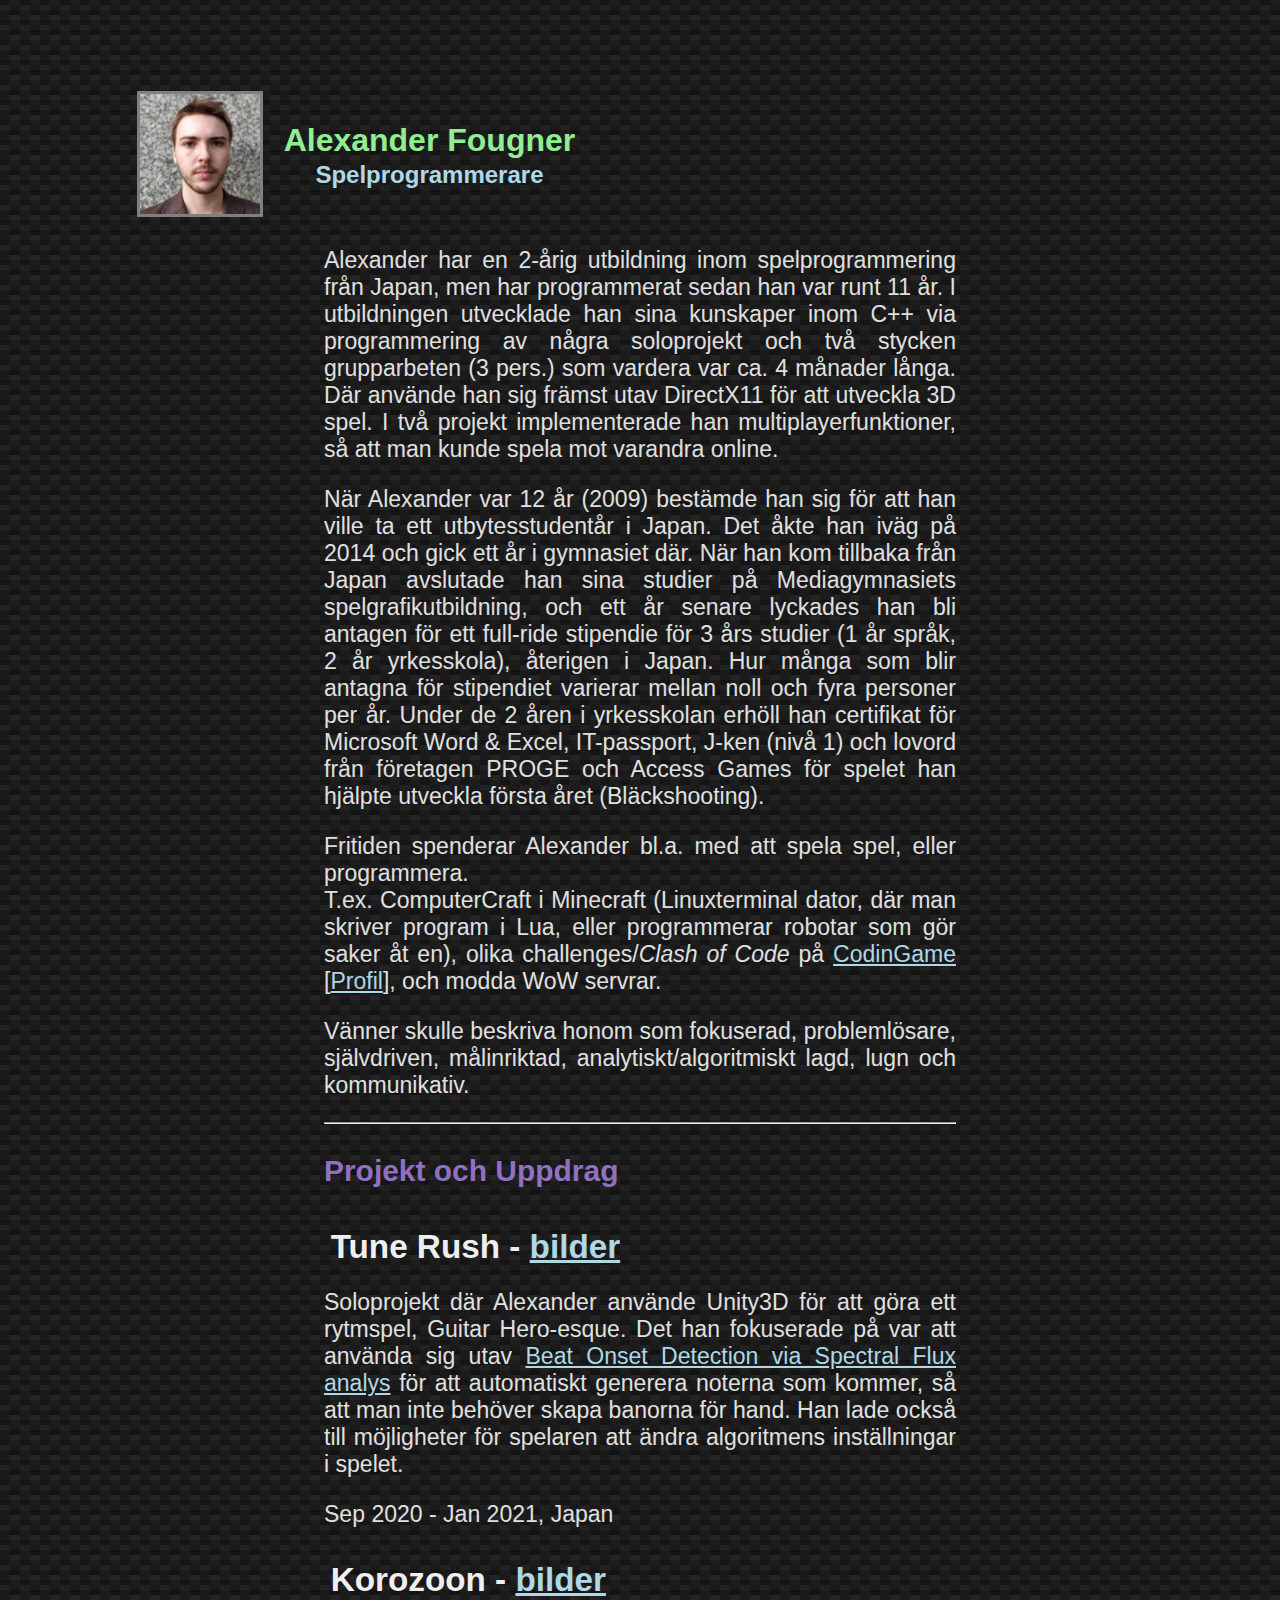
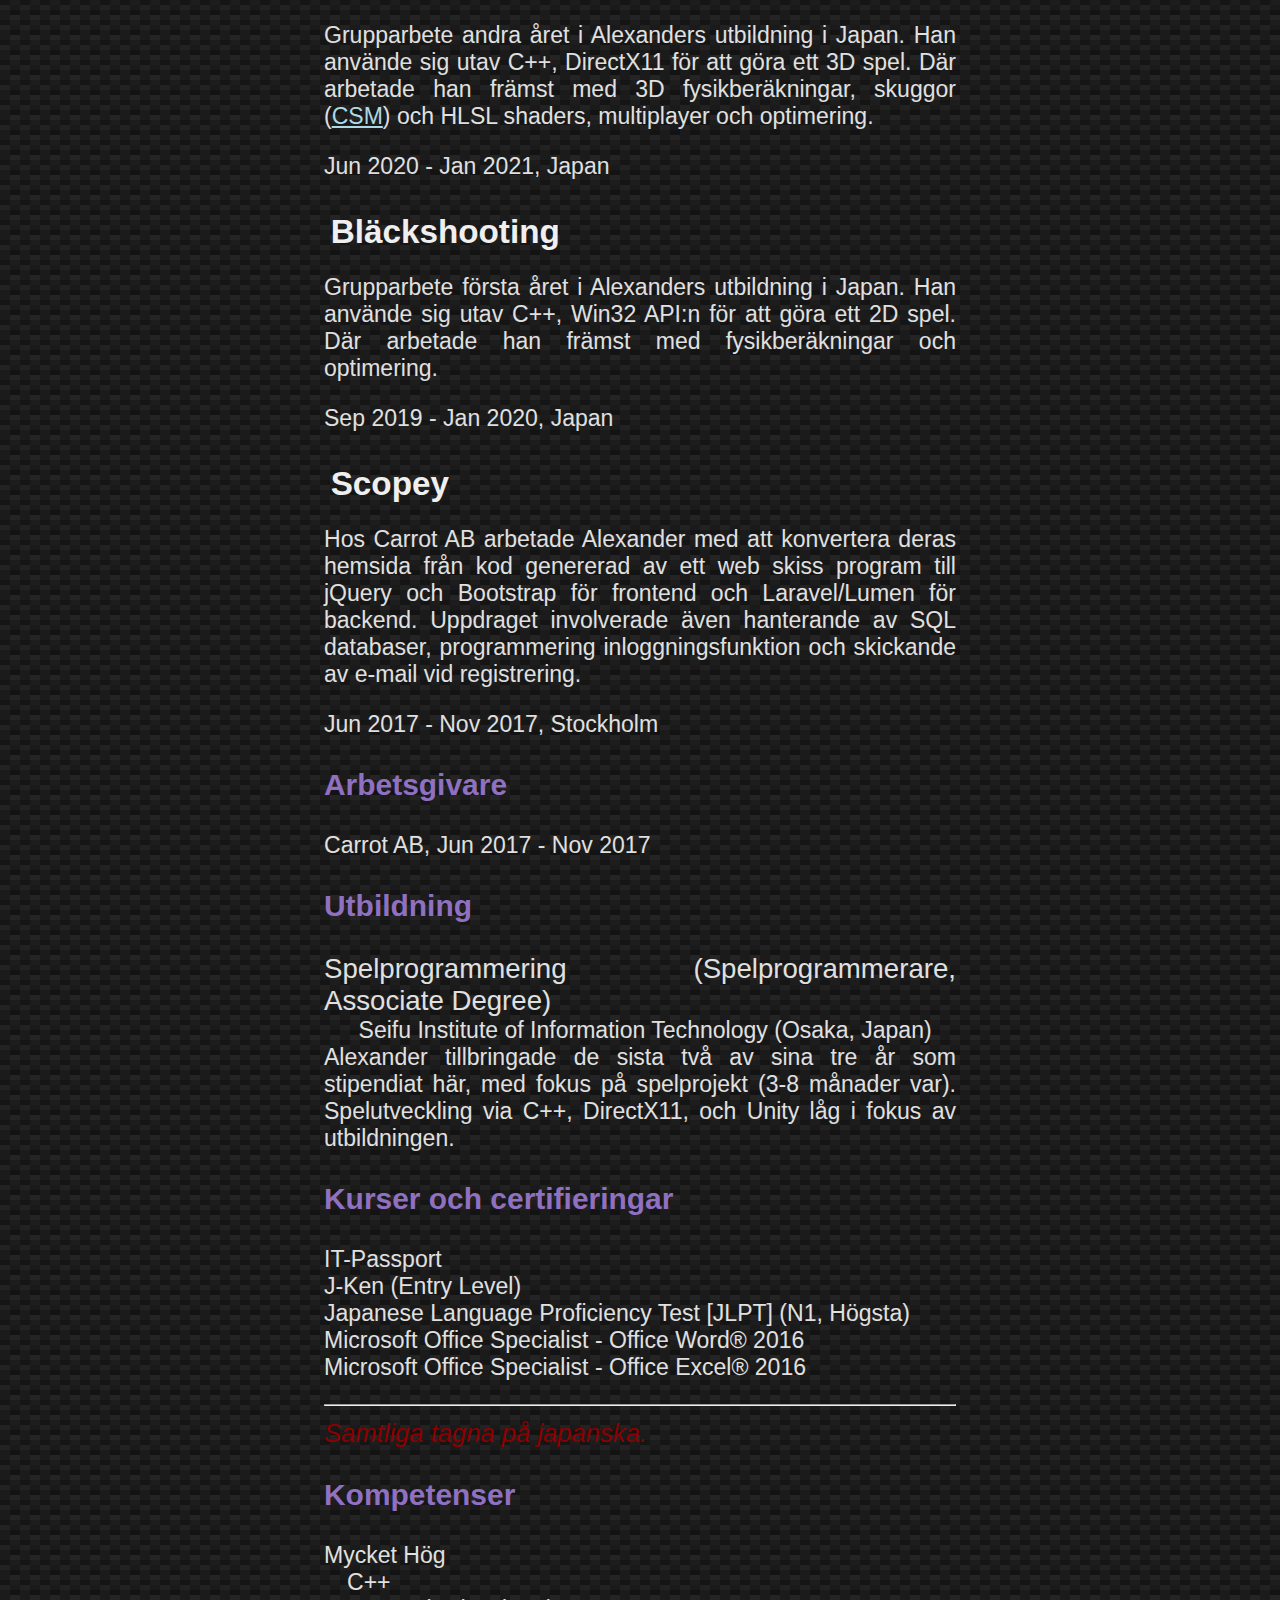
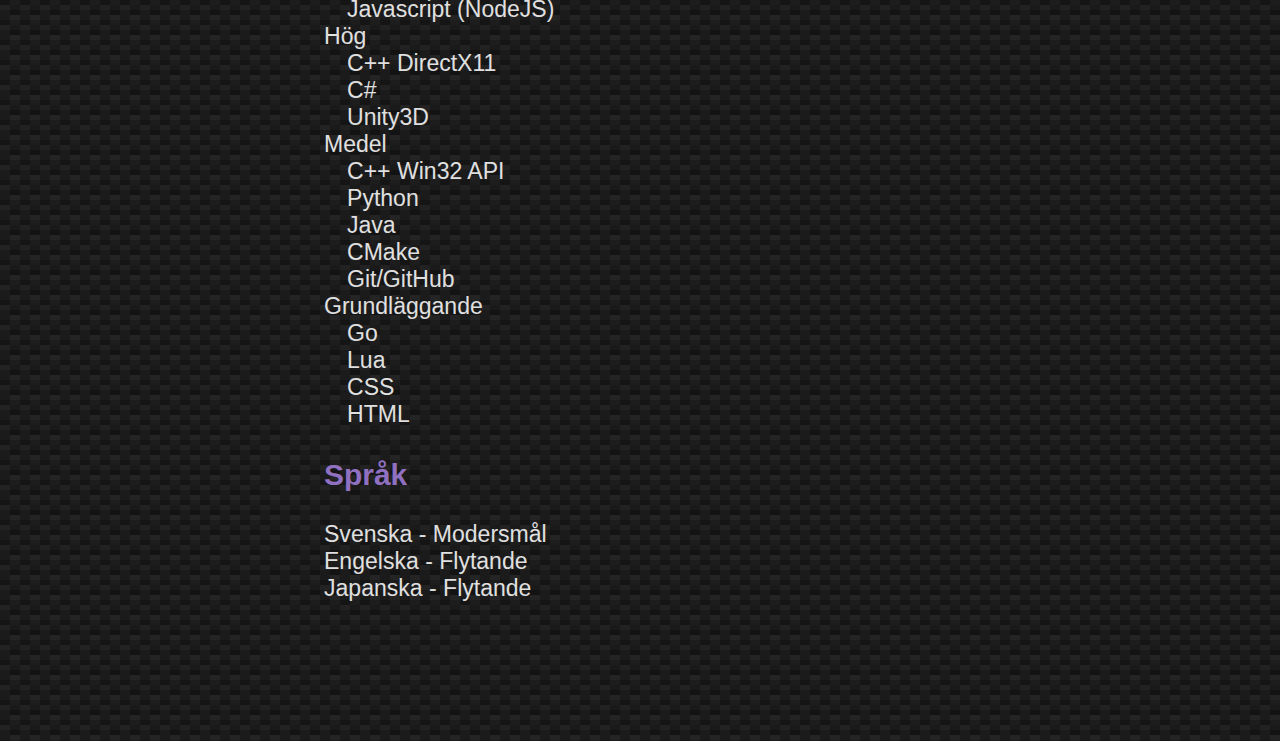
<file: index.html>
<!DOCTYPE html>
<html>
<head>
	<title>CV - Alexander Fougner</title>
	<link rel="stylesheet" type="text/css" href="css/styles.css">
</head>
<body>
	<table style="padding-left: 10%; padding-top: 5em;">
		<tr>
			<th>
				<img style="width: 120px;" src="images/photo.jpg"/>
			</th>
			<th>
				<h1>Alexander Fougner</h1>
				<h2>Spelprogrammerare</h2>
			</th>
		</tr>
	</table>

	<div class="main">
		<p>Alexander har en 2-årig utbildning inom spelprogrammering från Japan, men har programmerat sedan han var runt 11 år. I utbildningen utvecklade han sina kunskaper inom C++ via programmering av några soloprojekt och två stycken grupparbeten (3 pers.) som vardera var ca. 4 månader långa. Där använde han sig främst utav DirectX11 för att utveckla 3D spel. I två projekt implementerade han multiplayerfunktioner, så att man kunde spela mot varandra online.</p>

		<p>När Alexander var 12 år (2009) bestämde han sig för att han ville ta ett utbytesstudentår i Japan. Det åkte han iväg på 2014 och gick ett år i gymnasiet där. När han kom tillbaka från Japan avslutade han sina studier på Mediagymnasiets spelgrafikutbildning, och ett år senare lyckades han bli antagen för ett full-ride stipendie för 3 års studier (1 år språk, 2 år yrkesskola), återigen i Japan. Hur många som blir antagna för stipendiet varierar mellan noll och fyra personer per år. Under de 2 åren i yrkesskolan erhöll han certifikat för Microsoft Word &amp; Excel, IT-passport, J-ken (nivå 1) och lovord från företagen PROGE och Access Games för spelet han hjälpte utveckla första året (Bläckshooting).</p>

		<p>Fritiden spenderar Alexander bl.a. med att spela spel, eller programmera.<br>T.ex. ComputerCraft i Minecraft (Linuxterminal dator, där man skriver program i Lua, eller programmerar robotar som gör saker åt en), olika challenges/<i>Clash of Code</i> på <a href="https://www.CodinGame.com">CodinGame</a> [<a href="https://www.codingame.com/profile/6f7e8c506ea0f374205b842a880965882575293">Profil</a>], och modda WoW servrar.</p>

		<p>Vänner skulle beskriva honom som fokuserad, problemlösare, självdriven, målinriktad, analytiskt/algoritmiskt lagd, lugn och kommunikativ.</p>
		<hr>
		<div>
			<div class="section-start">
				<h3>Projekt och Uppdrag</h3>
				<h4>Tune Rush - <a href="/tunerush.html">bilder</a></h4>
				<p>Soloprojekt där Alexander använde Unity3D för att göra ett rytmspel, Guitar Hero-esque. Det han fokuserade på var att använda sig utav <a href="https://medium.com/giant-scam/algorithmic-beat-mapping-in-unity-preprocessed-audio-analysis-d41c339c135a">Beat Onset Detection via Spectral Flux analys</a> för att automatiskt generera noterna som kommer, så att man inte behöver skapa banorna för hand. Han lade också till möjligheter för spelaren att ändra algoritmens inställningar i spelet.</p>
				<p>Sep 2020 - Jan 2021, Japan</p>
				<h4>Korozoon - <a href="/korozoon.html">bilder</a></h4>
				<p>Grupparbete andra året i Alexanders utbildning i Japan. Han använde sig utav C++, DirectX11 för att göra ett 3D spel. Där arbetade han främst med 3D fysikberäkningar, skuggor (<a href="https://docs.microsoft.com/en-us/windows/win32/dxtecharts/cascaded-shadow-maps">CSM</a>) och HLSL shaders, multiplayer och optimering.</p>
				<p>Jun 2020 - Jan 2021, Japan</p>
				<h4>Bläckshooting</h4>
				<p>Grupparbete första året i Alexanders utbildning i Japan. Han använde sig utav C++, Win32 API:n för att göra ett 2D spel. Där arbetade han främst med fysikberäkningar och optimering.</p>
				<p>Sep 2019 - Jan 2020, Japan</p>
				<h4>Scopey</h4>
				<p>Hos Carrot AB arbetade Alexander med att konvertera deras hemsida från kod genererad av ett web skiss program till jQuery och Bootstrap för frontend och Laravel/Lumen för backend. Uppdraget involverade även hanterande av SQL databaser, programmering inloggningsfunktion och skickande av e-mail vid registrering.</p>
				<p>Jun 2017 - Nov 2017, Stockholm</p>
			</div>
			<div class="section-start">
				<h3>Arbetsgivare</h3>
				<p>Carrot AB, Jun 2017 - Nov 2017</p>
			</div>
			<div class="section-start">
				<h3>Utbildning</h3>
				<p>
					<span style="font-size: 1.2em;">Spelprogrammering (Spelprogrammerare, Associate Degree)</span><br>
					<span style="margin-left: 1.5em;">Seifu Institute of Information Technology (Osaka, Japan)</span><br>
					Alexander tillbringade de sista två av sina tre år som stipendiat här, med fokus på spelprojekt (3-8 månader var). Spelutveckling via C++, DirectX11, och Unity låg i fokus av utbildningen.
				</p>
			</div>
			<div class="section-start">
				<h3>Kurser och certifieringar</h3>
				<p>
					IT-Passport<br>
					J-Ken (Entry Level)<br>
					Japanese Language Proficiency Test [JLPT] (N1, Högsta)<br>
					Microsoft Office Specialist - Office Word&#174; 2016<br>
					Microsoft Office Specialist - Office Excel&#174; 2016<br>
					<hr>
					<i style="color: darkred;">Samtliga tagna på japanska.</i>
				</p>
			</div>
			<div class="section-start">
				<h3>Kompetenser</h3>
				<p>
					<span>Mycket Hög</span><br>
					<span style="padding-left: 1em;">
						C++<br>
					</span>
					<span style="padding-left: 1em;">
						Javascript (NodeJS)<br>
					</span>
					<span>Hög</span><br>
					<span style="padding-left: 1em;">
						C++ DirectX11<br>
					</span>
					<span style="padding-left: 1em;">
						C#<br>
					</span>
					<span style="padding-left: 1em;">
						Unity3D<br>
					</span>
					<span>Medel</span><br>
					<span style="padding-left: 1em;">
						C++ Win32 API<br>
					</span>
					<span style="padding-left: 1em;">
						Python<br>
					</span>
					<span style="padding-left: 1em;">
						Java<br>
					</span>
					<span style="padding-left: 1em;">
						CMake<br>
					</span>
					<span style="padding-left: 1em;">
						Git/GitHub<br>
					</span>
					<span>Grundläggande</span><br>
					<span style="padding-left: 1em;">
						Go<br>
					</span>
					<span style="padding-left: 1em;">
						Lua<br>
					</span>
					<span style="padding-left: 1em;">
						CSS<br>
					</span>
					<span style="padding-left: 1em;">
						HTML<br>
					</span>
				</p>
			</div>
			<div class="section-start">
				<h3>Språk</h3>
				<p style="padding-bottom: 5em;">
					Svenska - Modersmål<br>
					Engelska - Flytande<br>
					Japanska - Flytande<br>
				</p>
			</div>
		</div>
	</div>
</body>
</html>
</file>
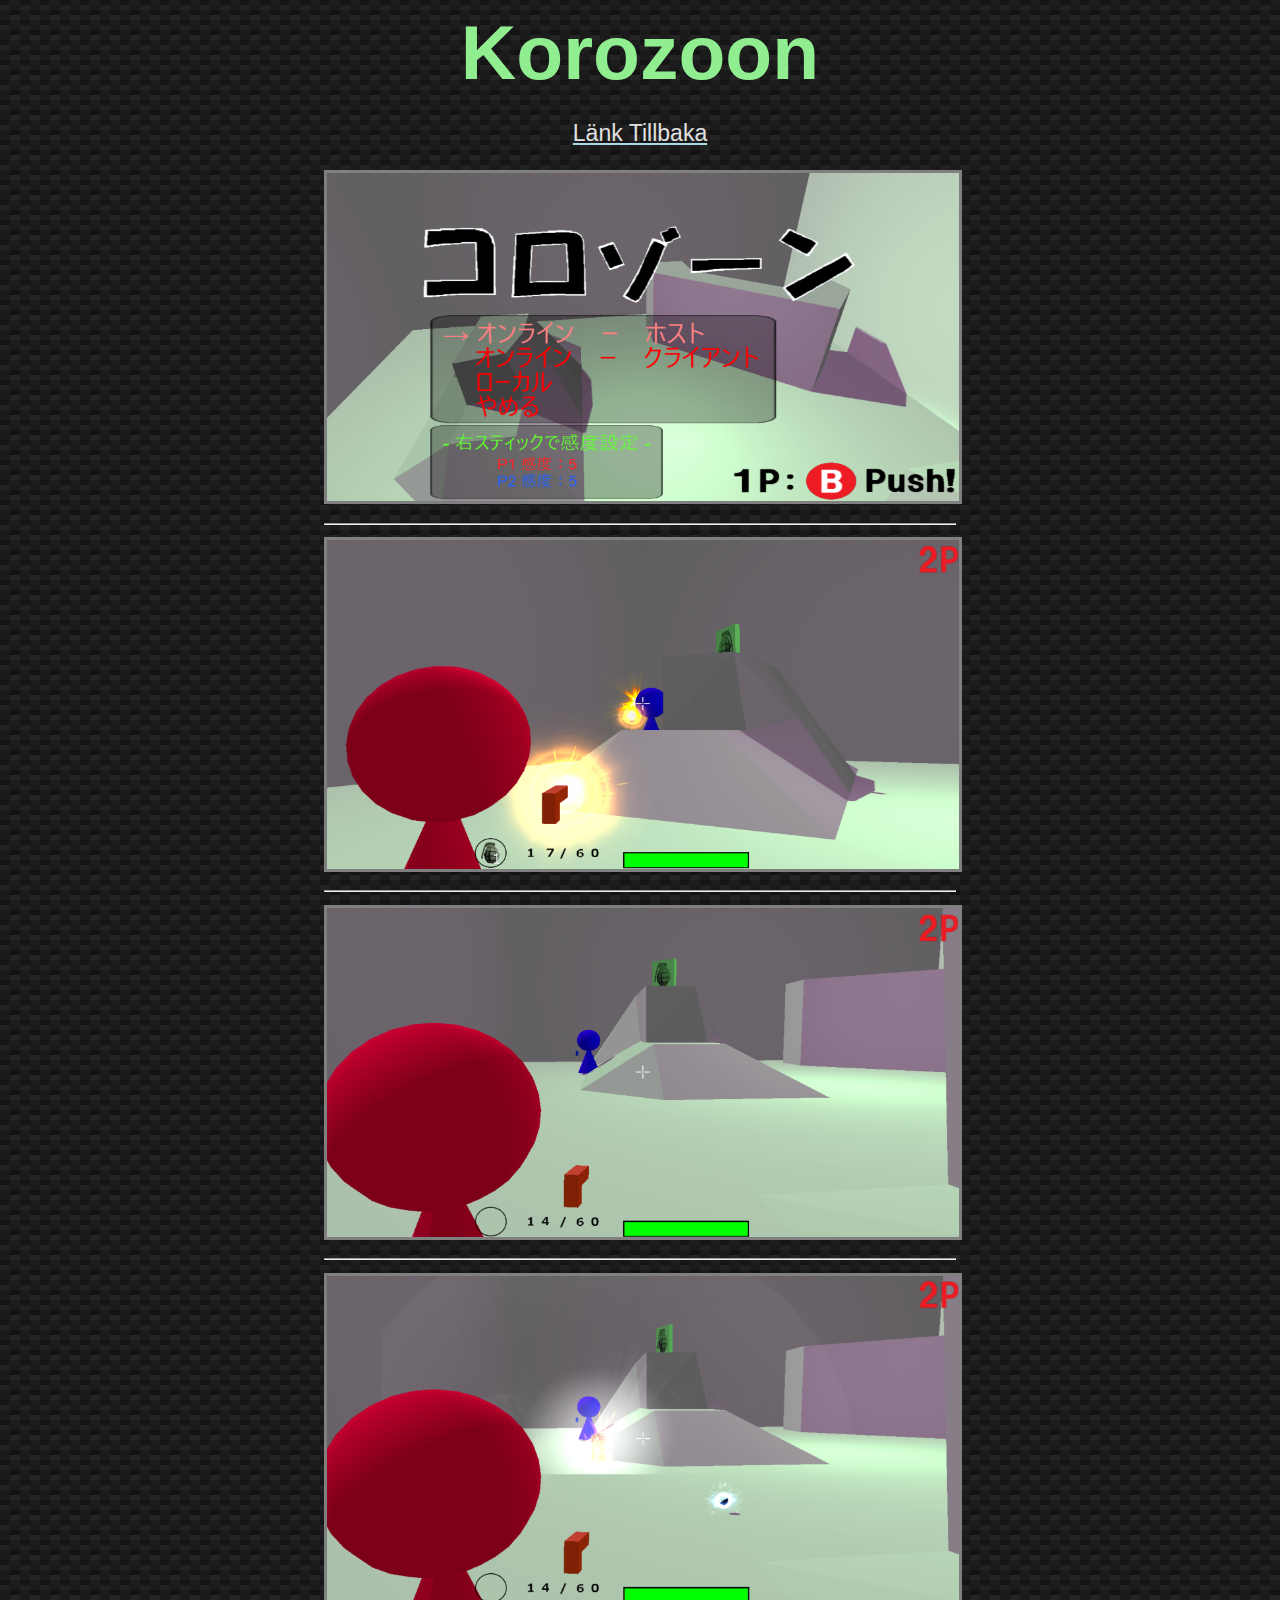
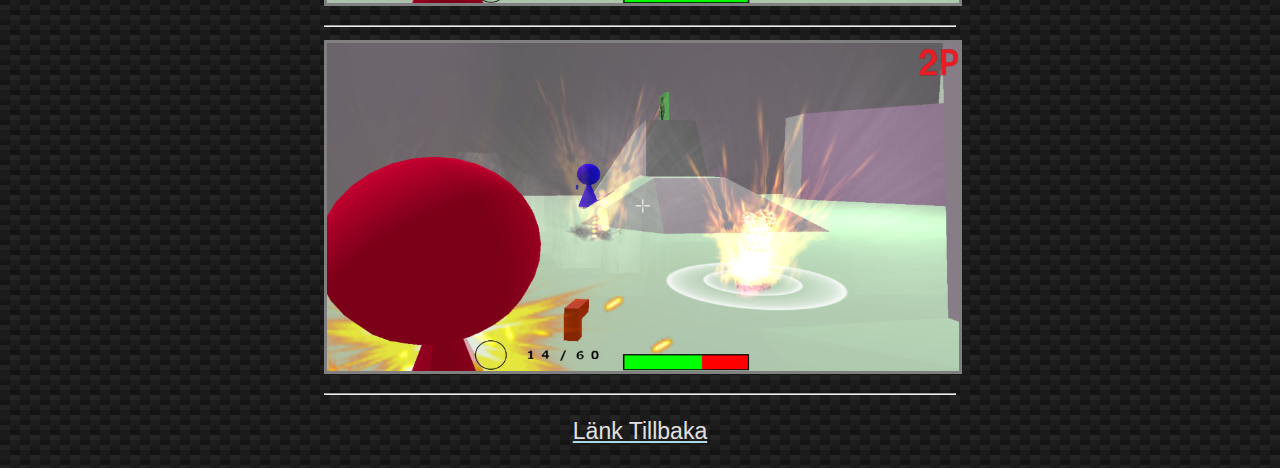
<file: korozoon.html>
<!DOCTYPE html>
<html>
<head>
	<title>CV - Korozoon</title>
	<link rel="stylesheet" type="text/css" href="css/styles.css">
</head>
<body>
	<div class="main">
		<h1 style="text-align: center; font-size: 3em;">Korozoon</h1>
		<a href="/index.html"><p style="text-align: center;">Länk Tillbaka</p></a>
		<img style="width: 100%;" src="/images/korozoon/g.png">
		<hr>
		<img style="width: 100%;" src="/images/korozoon/a.png">
		<hr>
		<img style="width: 100%;" src="/images/korozoon/b.png">
		<hr>
		<img style="width: 100%;" src="/images/korozoon/c.png">
		<hr>
		<img style="width: 100%;" src="/images/korozoon/d.png">
		<hr>
		<a href="/index.html"><p style="text-align: center;">Länk Tillbaka</p></a>
	</div>
</body>
</html>
</file>
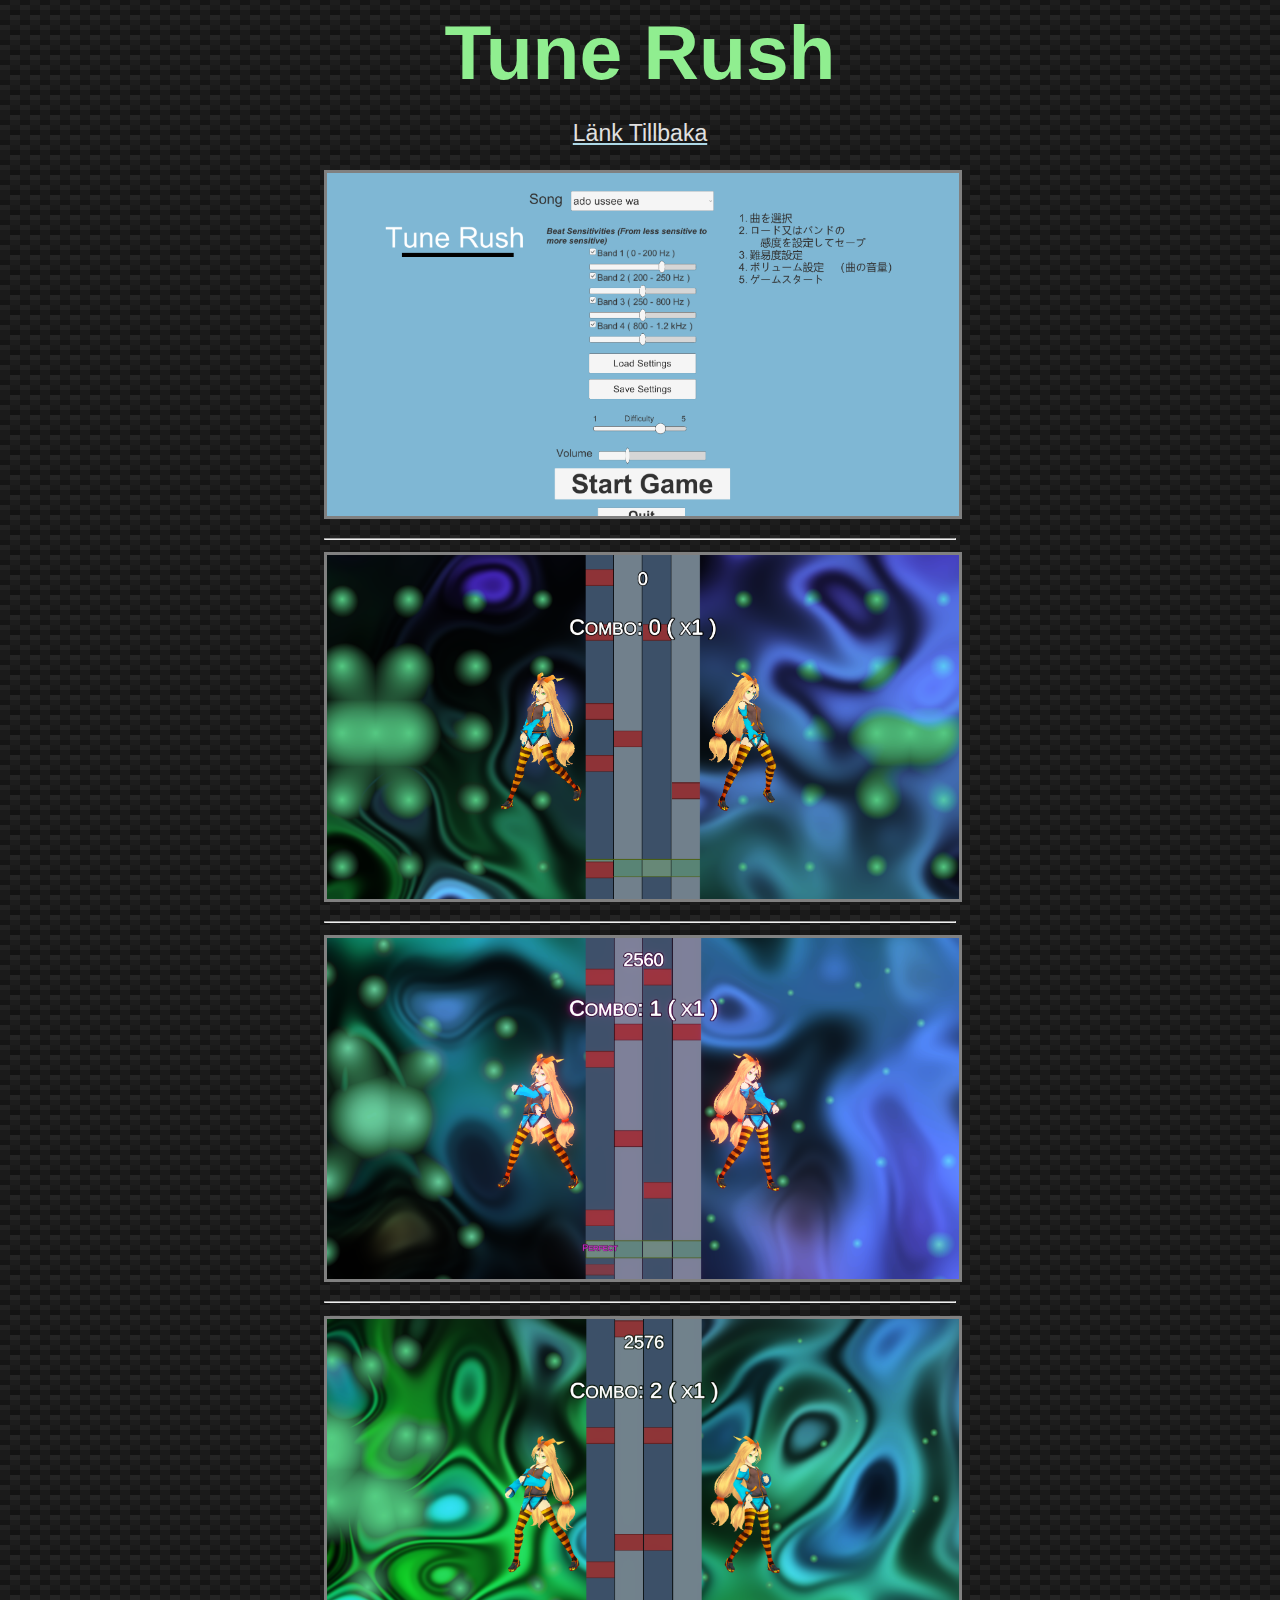
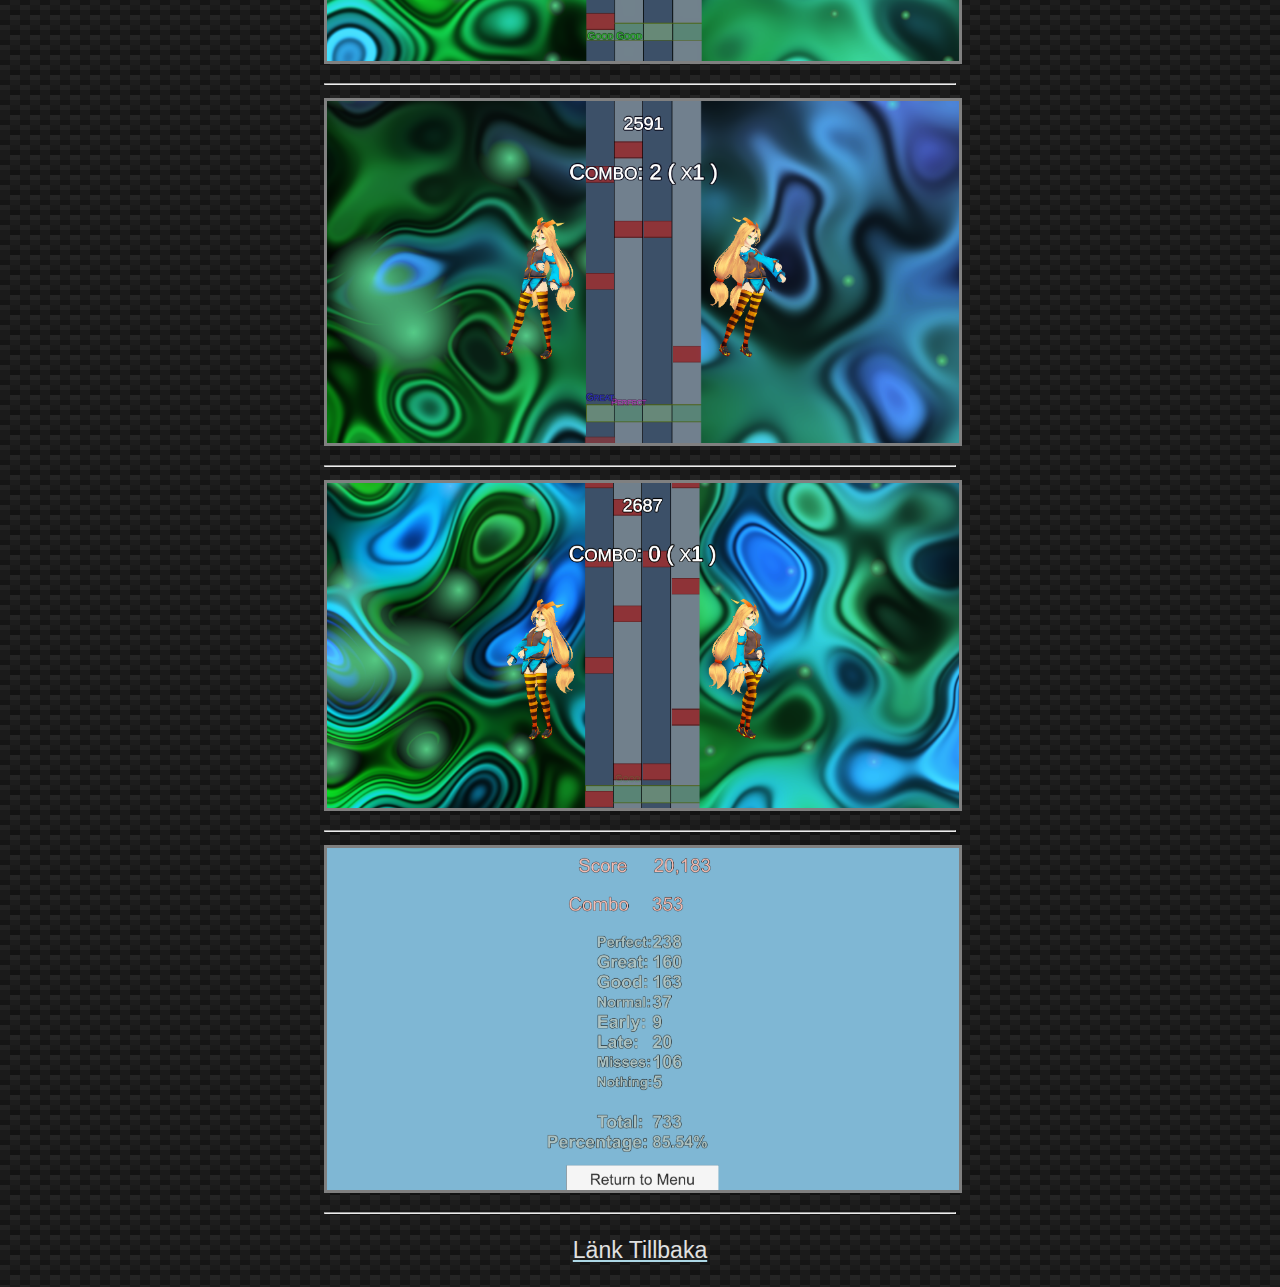
<file: tunerush.html>
<!DOCTYPE html>
<html>
<head>
	<title>CV - Tune Rush Bilder</title>
	<link rel="stylesheet" type="text/css" href="css/styles.css">
</head>
<body>
	<div class="main">
		<h1 style="text-align: center; font-size: 3em;">Tune Rush</h1>
		<a href="/index.html"><p style="text-align: center;">Länk Tillbaka</p></a>
		<img style="width: 100%;" src="/images/tunerush/b.png">
		<hr>
		<img style="width: 100%;" src="/images/tunerush/c.png">
		<hr>
		<img style="width: 100%;" src="/images/tunerush/f.png">
		<hr>
		<img style="width: 100%;" src="/images/tunerush/e.png">
		<hr>
		<img style="width: 100%;" src="/images/tunerush/g.png">
		<hr>
		<img style="width: 100%;" src="/images/tunerush/j.png">
		<hr>
		<img style="width: 100%;" src="/images/tunerush/k.png">
		<hr>
		<a href="/index.html"><p style="text-align: center;">Länk Tillbaka</p></a>
	</div>
</body>
</html>
</file>
<file: css/styles.css>
body {
	background:
		linear-gradient(27deg, #151515 5px, transparent 5px) 0 5px,
		linear-gradient(207deg, #151515 5px, transparent 5px) 10px 0px,
		linear-gradient(27deg, #222 5px, transparent 5px) 0px 10px,
		linear-gradient(207deg, #222 5px, transparent 5px) 10px 5px,
		linear-gradient(90deg, #1b1b1b 10px, transparent 10px),
		linear-gradient(#1d1d1d 25%, #1a1a1a 25%, #1a1a1a 50%, transparent 50%, transparent 75%, #242424 75%, #242424);
	background-color: #131313;
	background-size: 20px 20px;
	justify-content: center;

	font-family: Calibri, sans-serif;
}

h1 {
	padding: 0.0em 0.1em;
	margin: 0;
	color: lightgreen;
}

h2 {
	padding: 0.05em 2em;
	margin: 0;
	color: lightblue;
}

img {
	border-color: gray;
	border-style: solid;
}

.main {
	padding-left: 25%;
	width: 50%;
	max-width: 800px;
	font-size: 1.6em;
}

.section-start > h3 {
	color: #9070C0;
	/* font-size: 1.5em; */
	/* text-decoration: underline; */
}

h4 {
	color: #EFEFEF; 
	/* text-decoration: underline; */
	padding: 0em;
	padding-top: 0.3em;
	padding-left: 0.2em;
	margin: 0em;
	font-size: 1.3em;
}

a:link, a:visited {
	color: lightblue;
	cursor: hand;
}

a:link:active, a:visited:active {
	color: white;
}

a:hover {
	color: darkblue;
	text-decoration: underline;
}

p {
	color: #E0E0E0;
	word-wrap: break-word;
	text-align: justify;
	text-justify: inter-word;
	font-size: 0.9em;
}
</file>
